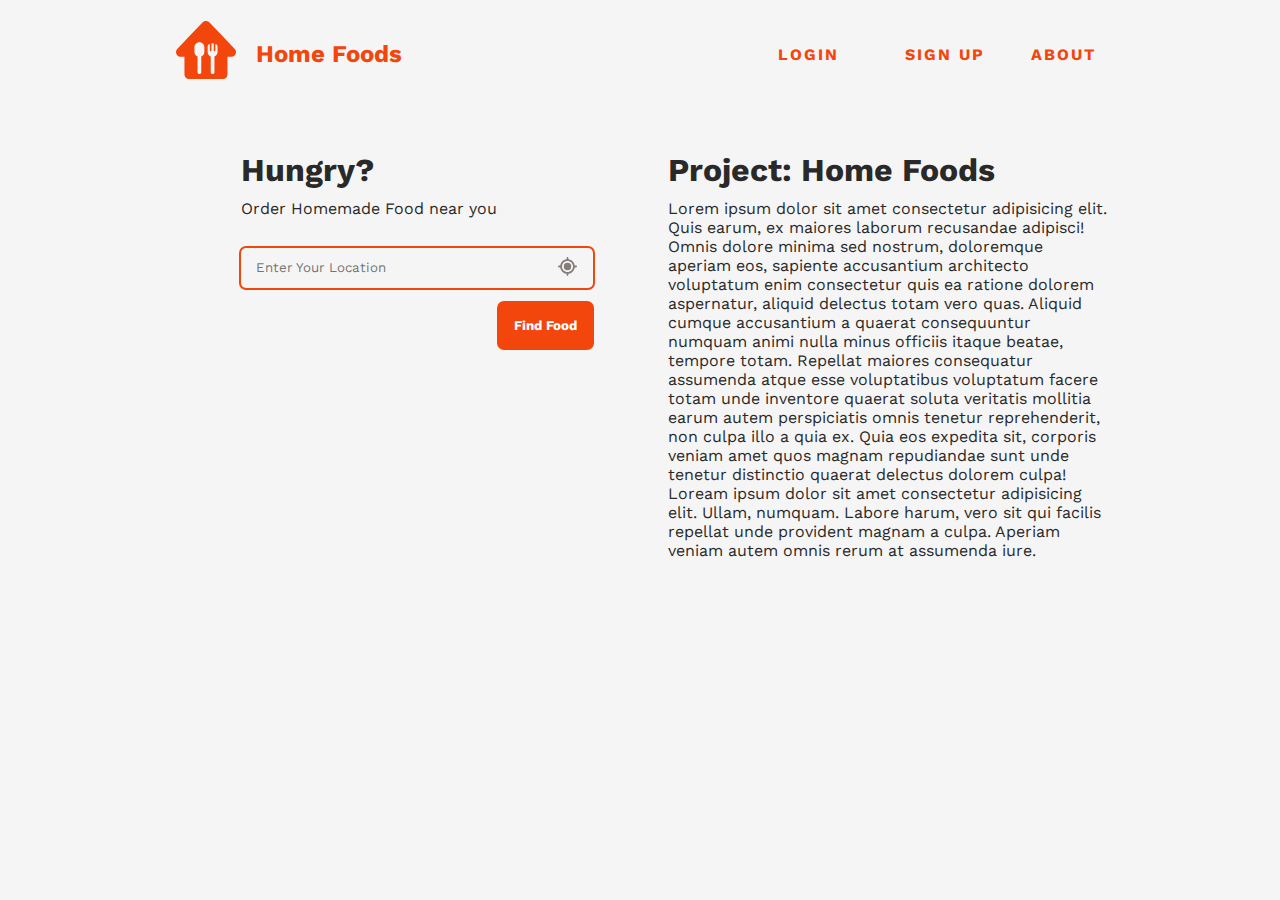
<file: index.html>
<!DOCTYPE html>
<html lang="en">
<head>
    <meta charset="UTF-8">
    <meta http-equiv="X-UA-Compatible" content="IE=edge">
    <meta name="viewport" content="width=device-width, initial-scale=1.0">
    <title>Home</title>
    <link href="https://fonts.googleapis.com/css2?family=Work+Sans:ital,wght@0,100;0,200;0,300;0,400;0,500;0,600;0,700;0,800;0,900;1,100;1,200;1,300;1,400;1,500;1,600;1,700;1,800;1,900&display=swap" rel="stylesheet"> 
    <link rel="stylesheet" href="style.css">
</head>
<body>
    <header>
        <nav>
        <h1 class="logo"><a href="#"><img src="logo.svg" alt="" ></a></h1>
        <h2><a href="#" class="logoName">Home Foods</a></h2>
        <!-- <input type="checkbox" name="nav-toggle" id="nav-toggle" class="nav-toggle"> -->
            <ul class="header-links">
                <li><a href="#" class="login btn">Login</a></li>
                <li><a href="#" class="signup btn">Sign Up</a></li>
                <li><a href="#" class="About btn">About</a></li>
            </ul>
            <div class="menu">
                <div class="line1 menuLines"></div>
                <div class="line2 menuLines"></div>
                <div class="line3 menuLines"></div>
            </div>
        </nav>
        <!-- <label for="nav-toggle" class="nav-toggle-label">
            <span></span>
        </label> -->
    </header>

    <div class="mainBody">

        <div class="card cdLeft">
            <h1>Hungry?</h1>
            <p class="slogan">Order Homemade Food near you <br>
                <div class="searchBox">
                    <input type="search" name="locationBox" id="locationBox" placeholder="Enter Your Location">
                    <button class="geoLocation btn" id="get-location"><img src="geolocation.svg" alt=""></button>
                </div>
                <div class="submitbtn">    
                    <input type="submit" value="Find Food">
                </div>
            </p>
            <script src="script.js"></script>
        </div>
        <div class="card cdRight">
            <h1>Project: Home Foods </h1>
            <p class="dummytext">Lorem ipsum dolor sit amet consectetur adipisicing elit. Quis earum, ex maiores laborum recusandae adipisci! Omnis dolore minima sed nostrum, doloremque aperiam eos, sapiente accusantium architecto voluptatum enim consectetur quis ea ratione dolorem aspernatur, aliquid delectus totam vero quas. Aliquid cumque accusantium a quaerat consequuntur numquam animi nulla minus officiis itaque beatae, tempore totam. Repellat maiores consequatur assumenda atque esse voluptatibus voluptatum facere totam unde inventore quaerat soluta veritatis mollitia earum autem perspiciatis omnis tenetur reprehenderit, non culpa illo a quia ex. Quia eos expedita sit, corporis veniam amet quos magnam repudiandae sunt unde tenetur distinctio quaerat delectus dolorem culpa! Loream ipsum dolor sit amet consectetur adipisicing elit. Ullam, numquam. Labore harum, vero sit qui facilis repellat unde provident magnam a culpa. Aperiam veniam autem omnis rerum at assumenda iure.</p>
            <script src="script.js"></script>
        </div>
    </div>
</body>
</html>
</file>
<file: style.css>
:root{
    --background: #f5f5f5;
    --background-dark: #fae9e2;
    --color: #f2460dff;
    --color-dark: rgb(177, 52, 10);
    --color-light: rgb(236, 104, 15);
    --text:#292929;
    --white:#ffffff;
    --offwhite:#f3ddc8;
    --radius:5px
}
::selection {
    color: var(--background);
    background: var(--color);
  }
*{
    background-color:var(--background);
    color: var(--text);
    margin: 0;
    padding: 0;
    font-family: 'Work Sans','sans-serif';
    box-sizing: border-box;
}

.logoName{
    text-decoration: none;
    color: var(--color);
    user-select: none;
}
.logo{
    user-select: none;
    padding: 20px;
    display: flex;
    justify-content:end;
    align-items: center;
}
.logo > a >img{
    width: 60px;
}
.card{
    margin-inline: 15px;
    max-width: 65ch;

}

.searchBox{
    display: flex;
    width: 100%;
    margin-top: 30px;
}
.searchBox > input{
    border: none;
    border-radius: var(--radius);
    height: 5ch;
    padding: 15px;
    width: 100%;
    box-shadow: 0 0 0px 02px var(--color);
}
.submitbtn{
    display: flex;
    width: 100%;
    justify-content:end;
}
.submitbtn > input{
    margin: 15px 20px 30px 0px;
    border: none;
    border-radius: var(--radius);
    height: 5ch;
    padding: 15px;
    width: 9cw;
    background-color: var(--color);
    color: var(--white);
    font-weight: 700;
    box-shadow: 0 0 0px 02px var(--color);
    cursor: pointer;
}
.submitbtn > input:hover{
    box-shadow: 0 0 0px 2px var(--color-light);
    background-color: var(--color-light);
    color: var(--white);
}
.submitbtn > input:active{
    box-shadow: 0 0 0px 2px var(--color);
    background-color: var(--color-dark);
    color: var(--white);

}
.geoLocation{
    cursor: pointer;
    border: none;
    transform: translateX(-35px);
    aspect-ratio: 1/1;
    width: 2.5ch ;
    transition:filter 00.25s ease-out;
}
.geoLocation:hover {
    transition:filter 00.25s ease-out;
    filter: saturate(1900%);
}


/* nav */
nav{
    display: grid;
    grid-template-columns: 10vw 40vw 30vw;
    justify-content:center;
    align-items: center;
    /* background-color: var(--background-dark); */
}

.header-links{
    display: grid;
    grid-template-columns:33% 33% 33% ;
    width: 100%;
}
.header-links li{
    list-style: none;
}
.header-links a{
    color: var(--color);
    text-decoration: none;
    letter-spacing: 2px;
    font-weight: bold;
    text-transform: uppercase;
    padding: 10px;

}


/* @keyframes ColorPalette {
	0% {
		color: var(--color);
	}
	25% {
		color: #e7b677;
	}
	50% {
		color: #43eb89;
	}
	75% {
		color: #79a6fa;
	}
	100% {
		color: var(--color);
	}
} */
.header-links a:hover{
    color: var(--color-light);
    
    /* animation-name: ColorPalette;
	animation-duration: 2s;
	animation-iteration-count: infinite;
	animation-direction: alternate;
	animation-timing-function: linear; */
}
header h2{
    color: var(--color);
}

.menu{
    cursor: pointer;
    display: none;
}
.menu div{
    width: 25px;
    height: 3px;
    border-radius: 3px;
    margin: 5px 20px 5px 20px ;
    background-color: var(--color);
}


@media screen and (min-width:1014px) {
    .mainBody{
        margin-top: 20px;
        margin: 30px;
        display: grid;
        grid-template-columns: 50% 50%;
        justify-self: center;
    }
    .cdLeft{
        width: 80%;
        justify-self: right;
    }
    .card{
        padding: 1vw;
        max-width: 65ch;
    
    }
    .card>h1{
        margin-bottom: 10px;
    }

}
@media screen and (max-width:1014px) {


    .mainBody{
        display: grid;
        justify-content: center;
        margin: 5px;
        margin-top: 10px;
    }
    .logo > img{
        width: 40px;
    }
    .logo:focus{
        outline:none !important;
    }
    .logo{
        padding: 10px 10px 10px 10px;
        display: flex;
        justify-content:end;
        align-items: center;
    }
    header h2{
        width: 90%;
        justify-content:left;
    }
    nav{
        display: flex;
        justify-content:center;
        align-items: center;
        /* background-color: var(--background-dark); */
    }
    body{
        overflow-x: hidden;
    }
    .header-links *{
        background-color:rgba(211, 30, 30, 0);
    }
    .header-links a{
        background-color:rgba(211, 30, 30, 0);
        color: var(--background);

    }
    .header-links{
        z-index: 999;
        position: absolute;
        right: 0px;
        height: 30vh;
        top: 15vh;
        background-color:var(--color);
        border-radius: 16px 0px 0px 16px ;
        display: flex;
        flex-direction: column;
        align-items: center;
        justify-content: space-around;
        width: 95%;
        transform: translateX(100%);
        transition: transform 0.3s ease-in;
    } 
    .header-links li{
        opacity: 0;

    }
    .menu{
        transition: transform 0.5s ease-in-out;
        display: block;
    }
    .searchBox{
        justify-content: center;
    }
    .menuLines{
        transition: 0.5s ease-in-out;
    }
    .menuLines:focus{
        outline:none !important;
    }


    
}

.header-active{
    transform: translateX(0%);
}
@keyframes headerLinkFade{
    from {
        opacity: 0;
        transform: translateX(50px);
    }
    to{
        opacity: 1;
        transform: translateX(0px);
    }
}
.toggle .line1{
    transform: rotate(-45deg) translate(-5px,6px);
    transition: transform 0.5s ease-in-out;
}
.toggle .line2{
    opacity: 0;
    
}
.toggle .line3{
    transform: rotate(45deg) translate(-5px,-6px);
    transition: transform 0.5s ease;

}
</file>
